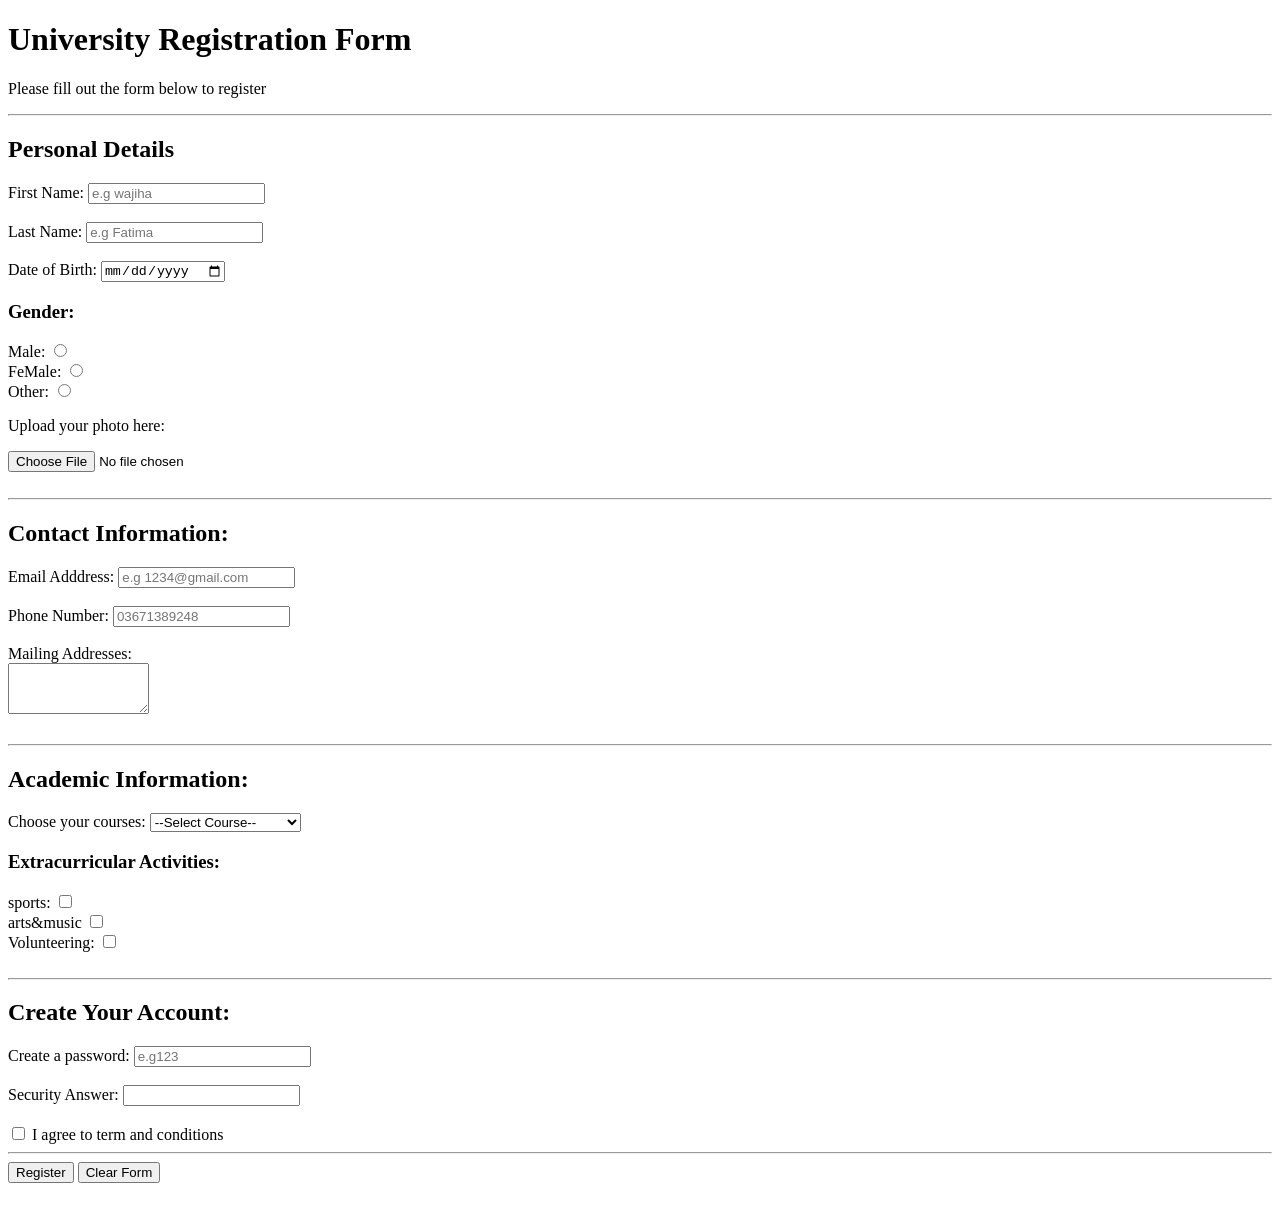
<file: HTML-Projects/University_Registration_Form/index.html>
<!DOCTYPE html>
<html lang="en">
<head>
    <meta charset="UTF-8">
    <meta name="viewport" content="width=device-width, initial-scale=1.0">
    
    <title>University Registration Form</title>
</head>
<body>
   
    <h1>University Registration Form</h1>
    <p>Please fill out the form below to register</p>
    <hr>
    <h2>Personal Details</h2>
    <form>
        <label for="FName">First Name:</label>
        <input type="text" id="FName" name="firstName" placeholder="e.g wajiha" >
        <br><br>

        <label for="LName">Last Name:</label>
        <input type="text" id="LName" name="lastName" placeholder="e.g Fatima" >
        <br><br>

        <label for="DOB">Date of Birth:</label>
        <input type="date" id="DOB" name="DOB" >
        <br>

        <h3>Gender:</h3>

        <label for="male">Male:</label>
        <input type="radio" id="male" name="Gender" value="male">
        <br>

        <label for="female">FeMale:</label>
        <input type="radio" id="female" name="Gender" value="female">
        <br>

        <label for="other">Other:</label>
        <input type="radio" id="other" name="Gender" value="other">
        <br>

        <p>Upload your photo here:</p>
        <input type="file" name="file">
        <br><br>
        <hr>

        <h2>Contact Information:</h2>
         
        <label for="Email">Email Adddress:</label>
        <input type="email" id="Email" name="Email" placeholder="e.g 1234@gmail.com"  required>
        <br><br>

        <label for="Phone">Phone Number:</label>
        <input type="tel" id="Phone" name="Phone" placeholder="03671389248"  required>
        <br><br>

        <label for="mail">Mailing Addresses:</label>
        <br>
        <textarea id="mail" name="MailingAddresses" rows="3" cols="15"></textarea>
        <br><br>
        <hr>

        <h2>Academic Information:</h2>

        <label for="course">Choose your courses:</label>
      
        <select id="course" name="courses">
         
        <option value=" " selected disabled>--Select Course--</option>
        <option value="CN">Computer Networking</option>
        <option value="Programming">Programming</option>
        <option value="IS">Information Security</option>
        </select>

        <h3>Extracurricular Activities:</h3>

        <label for="sports">sports:</label>
        <input type="checkbox" id="sports" name="Activities" value="sports">
        <br>
        <label for="arts">arts&music</label>
        <input type="checkbox" id="arts" name="Activities" value="arts">
        <br>
        <label for="Volunteering">Volunteering:</label>
        <input type="checkbox" id="Volunteering" name="Activities" value="Volunteering">
        <br><br>
        <hr>

        <h2>Create Your Account:</h2>

        <label for="Password">Create a password:</label>
        <input type="password" id="Password" name="Password" placeholder="e.g123">
        <br><br>
        <label for="sec">Security Answer:</label>
        <input type="text" id="sec" name="Security" >
        <br><br>
        <input type="checkbox" id="policy" name="policy" value="accepted" required>
        <label for="policy">I agree to term and conditions</label>
             
        <hr>

        <button type="submit">Register</button>
        <button type="reset">Clear Form</button>

        <br><br>

    </form>
</body>
</html>
</file>
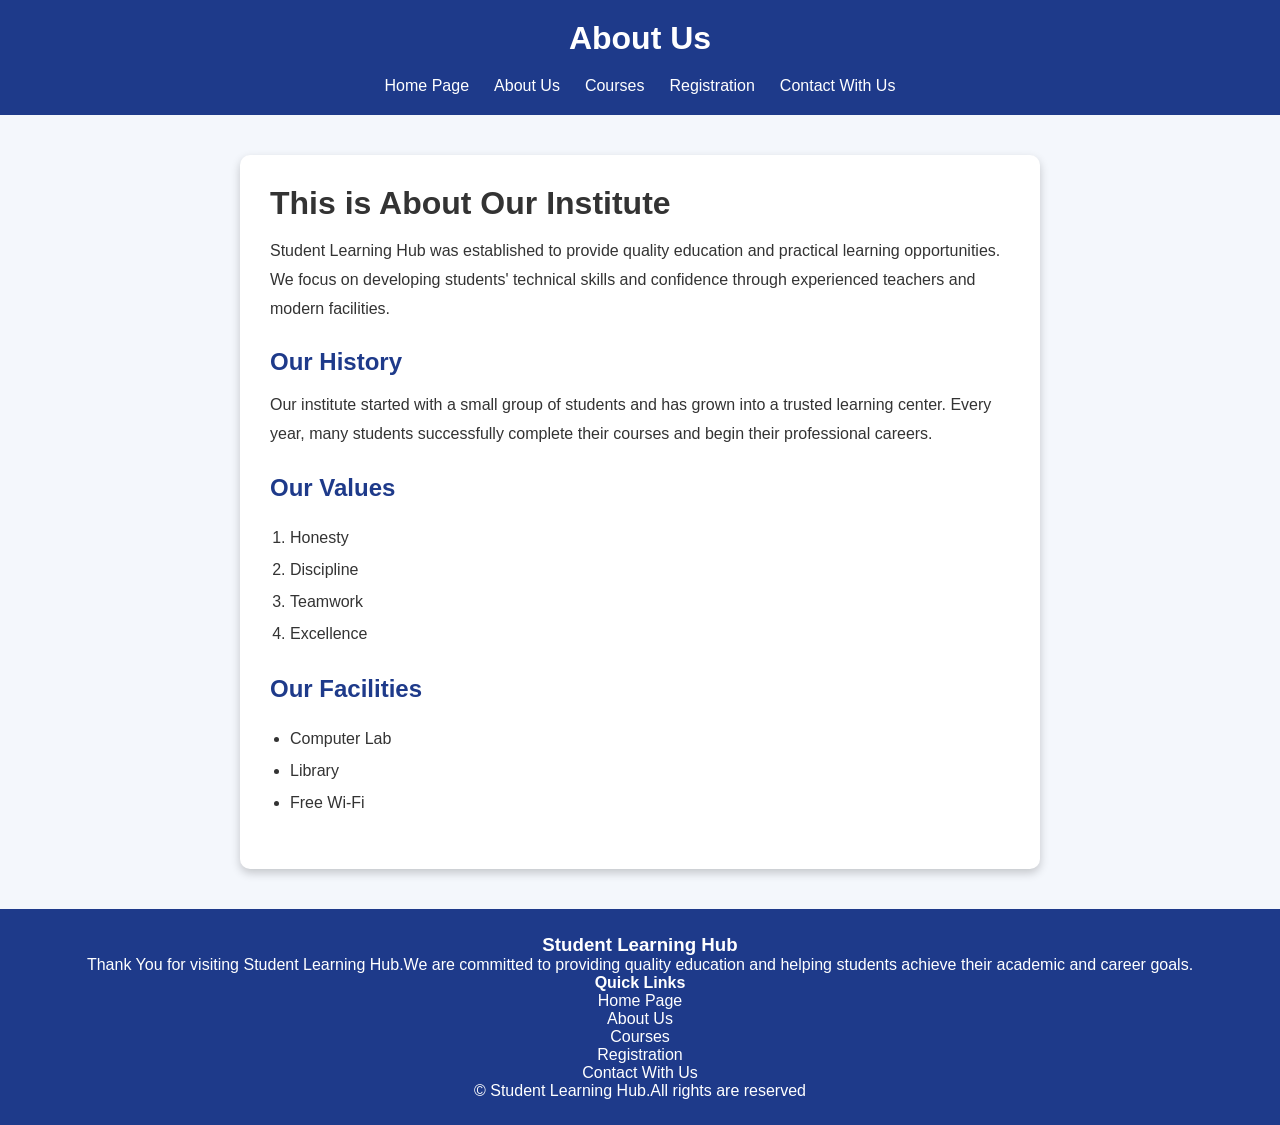
<file: CSS-Projects/Student-Learning-Hub/about.html>
<!DOCTYPE html>
<html lang="en">
<head>
    <meta charset="UTF-8">
    <meta name="viewport" content="width=device-width, initial-scale=1.0">
    <title>About - Student Learning Hub</title>
    <link rel="stylesheet" href="style.css">
 </head>
 <body>
    <header class="header">
       <h1>About Us</h1>
       <nav>
       <ul>
        <li><a href="index.html">Home Page</a></li>
        <li><a href="about.html">About Us</a></li>
        <li><a href="courses.html">Courses</a></li>
        <li><a href="registration.html">Registration</a></li>
        <li><a href="contact.html">Contact With Us</a></li>
       </ul>
       </nav>
    </header>
    <main>
        <div class="container">
     <h1>This is About Our Institute</h1>
     <p>Student Learning Hub was established to provide quality education and practical learning opportunities. We focus on developing students' technical skills and confidence through experienced teachers and modern facilities.</p>
     <h2>Our History</h2>
     <p>Our institute started with a small group of students and has grown into a trusted learning center. Every year, many students successfully complete their courses and begin their professional careers.</p>
     <h2>Our Values</h2>
     <ol class="about-list">
        <li>Honesty</li>
        <li>Discipline</li>
        <li>Teamwork</li>
        <li>Excellence</li>
     </ol>
     <h2>Our Facilities</h2>
     <ul class="about-list">
        <li>Computer Lab</li>
        <li>Library</li>
        <li>Free Wi-Fi</li>
     </ul>
   </div>
   </main>

   <footer class="footer">
     <h3>Student Learning Hub</h3>
     <p>Thank You for visiting Student Learning Hub.We are committed to providing quality education and helping students achieve their academic and career goals.</p>
     
     <h4>Quick Links</h4>

      <a href="index.html">Home Page</a>
      <br>
      <a href="about.html">About Us</a>
      <br>
      <a href="courses.html">Courses</a>
      <br>
      <a href="registration.html">Registration</a>
      <br>
      <a href="contact.html">Contact With Us</a>
      <br>
        
      <p>&copy; Student Learning Hub.All rights are reserved</p>
   </footer>
</body>
</html>
</file>
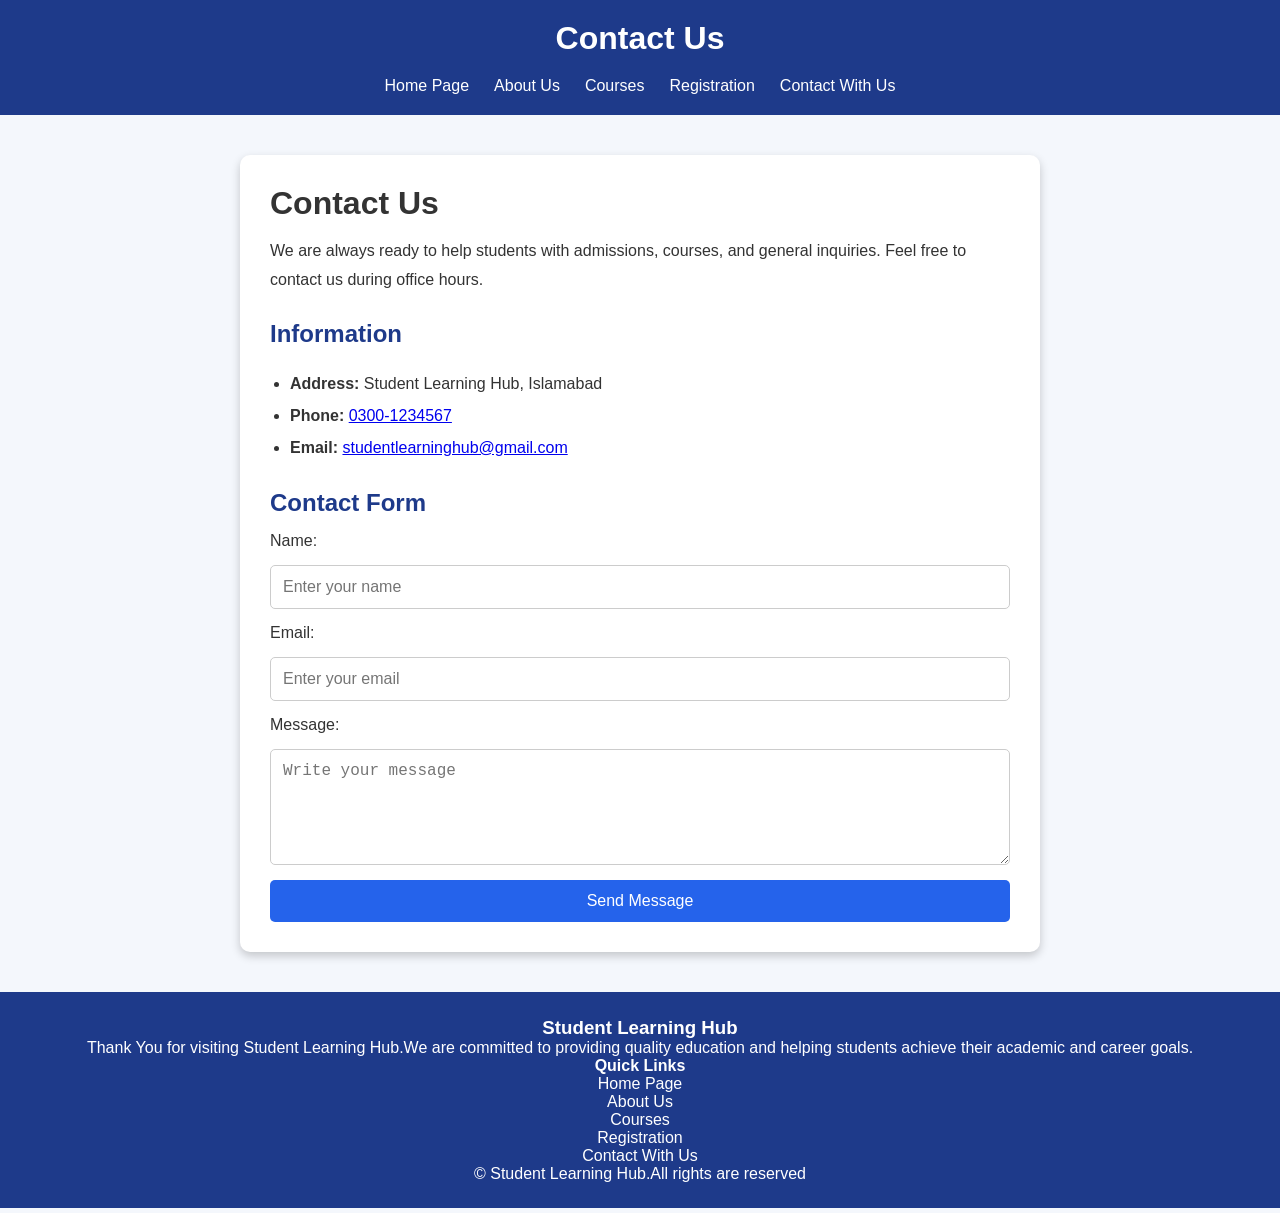
<file: CSS-Projects/Student-Learning-Hub/contact.html>
<!DOCTYPE html>
<html lang="en">
<head>
    <meta charset="UTF-8">
    <meta name="viewport" content="width=device-width, initial-scale=1.0">
    <title>Contact - Student Learning Hub</title>
    <link rel="stylesheet" href="style.css">
 </head>
 <body>
    <header class="header">
       <h1>Contact Us</h1>
       <nav>
       <ul>
        <li><a href="index.html">Home Page</a></li>
        <li><a href="about.html">About Us</a></li>
        <li><a href="courses.html">Courses</a></li>
        <li><a href="registration.html">Registration</a></li>
        <li><a href="contact.html">Contact With Us</a></li>
      
       </ul>
       </nav>
   </header>
   <main>
        <div class="container">
       <h1>Contact Us</h1>
       <p>We are always ready to help students with admissions, courses, and general inquiries. Feel free to contact us during office hours.</p>
       
       <div class="contact-info">

       <h2>Information</h2>

       <ul>
        <li><strong>Address:</strong> Student Learning Hub, Islamabad</li>
        <li><strong>Phone:</strong> <a href="tel:03001234567">0300-1234567</a></li>
        <li><strong>Email:</strong> <a href="mailto:studentlearninghub@gmail.com">studentlearninghub@gmail.com</a></li>
       </ul>

       </div>
       <h2>Contact Form</h2>

       <form class="contact-form">

        <label>Name:</label>
        <input type="text" placeholder="Enter your name">

        <label>Email:</label>
        <input type="email" placeholder="Enter your email">

        <label>Message:</label>
        <textarea rows="5" placeholder="Write your message"></textarea>

       <button type="submit" class="btn-submit">Send Message</button>

    </form>
    </div>
   </main>
   <footer class="footer">
     <h3>Student Learning Hub</h3>
     <p>Thank You for visiting Student Learning Hub.We are committed to providing quality education and helping students achieve their academic and career goals.</p>
     
     <h4>Quick Links</h4>

        <a href="index.html">Home Page</a>
        <br>
        <a href="about.html">About Us</a>
        <br>
        <a href="courses.html">Courses</a>
        <br>
        <a href="registration.html">Registration</a>
        <br>
        <a href="contact.html">Contact With Us</a>
        <br>
        
        <p>&copy; Student Learning Hub.All rights are reserved</p>
     </footer>
 </body>
 </html>
</file>
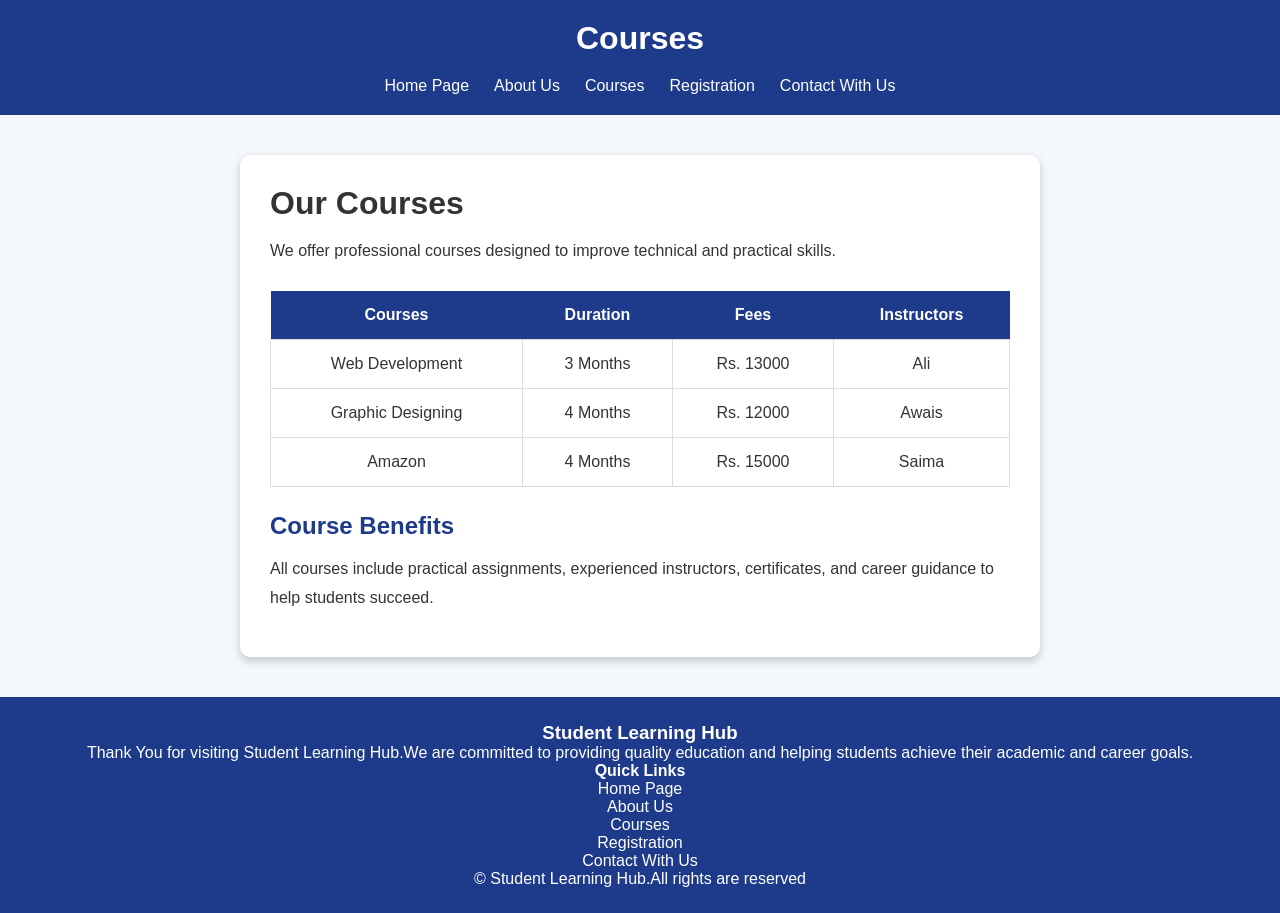
<file: CSS-Projects/Student-Learning-Hub/courses.html>
<!DOCTYPE html>
<html lang="en">
<head>
    <meta charset="UTF-8">
    <meta name="viewport" content="width=device-width, initial-scale=1.0">
    <title>Courses - Student Learning Hub</title>
   <link rel="stylesheet" href="./style.css">
</head>
<body>
     <header class="header">
       <h1> Courses</h1>
       <nav>
       <ul>
        <li><a href="index.html">Home Page</a></li>
        <li><a href="about.html">About Us</a></li>
         <li><a href="courses.html">Courses</a></li>
        <li><a href="registration.html">Registration</a></li>
        <li><a href="contact.html">Contact With Us</a></li>
       </ul>
       </nav>
     </header>
     <main>

     <div class="container">
     <h1>Our Courses</h1>
        <p>We offer professional courses designed to improve technical and practical skills.</p>
     <table class="course-table">
     <tr>
        <th>Courses</th>
        <th>Duration</th>
        <th>Fees</th>
        <th>Instructors</th>
     </tr>
     <tr>
        <td>Web Development</td>
        <td>3 Months</td>
        <td>Rs. 13000</td>
        <td>Ali</td>
     </tr>
     <tr>
        <td>Graphic Designing</td>
        <td>4 Months</td>
        <td>Rs. 12000</td>
        <td>Awais</td>
     </tr>
     <tr>
        <td>Amazon</td>
        <td>4 Months</td>
        <td>Rs. 15000</td>
        <td>Saima</td>
     </tr>
   
     </table>
      <h2>Course Benefits</h2>
      <p>All courses include practical assignments, experienced instructors, certificates, and career guidance to help students succeed.</p>
     </div>
     </main>

    <footer class="footer">
      <h3>Student Learning Hub</h3>
     <p>Thank You for visiting Student Learning Hub.We are committed to providing quality education and helping students achieve their academic and career goals.</p>
     
     <h4>Quick Links</h4>

        <a href="index.html">Home Page</a>
        <br>
        <a href="about.html">About Us</a>
        <br>
        <a href="courses.html">Courses</a>
        <br>
        <a href="registration.html">Registration</a>
        <br>
        <a href="contact.html">Contact With Us</a>
        <br>
        
        <p>&copy; Student Learning Hub.All rights are reserved</p>
     </footer>
</body>
</html>
</file>
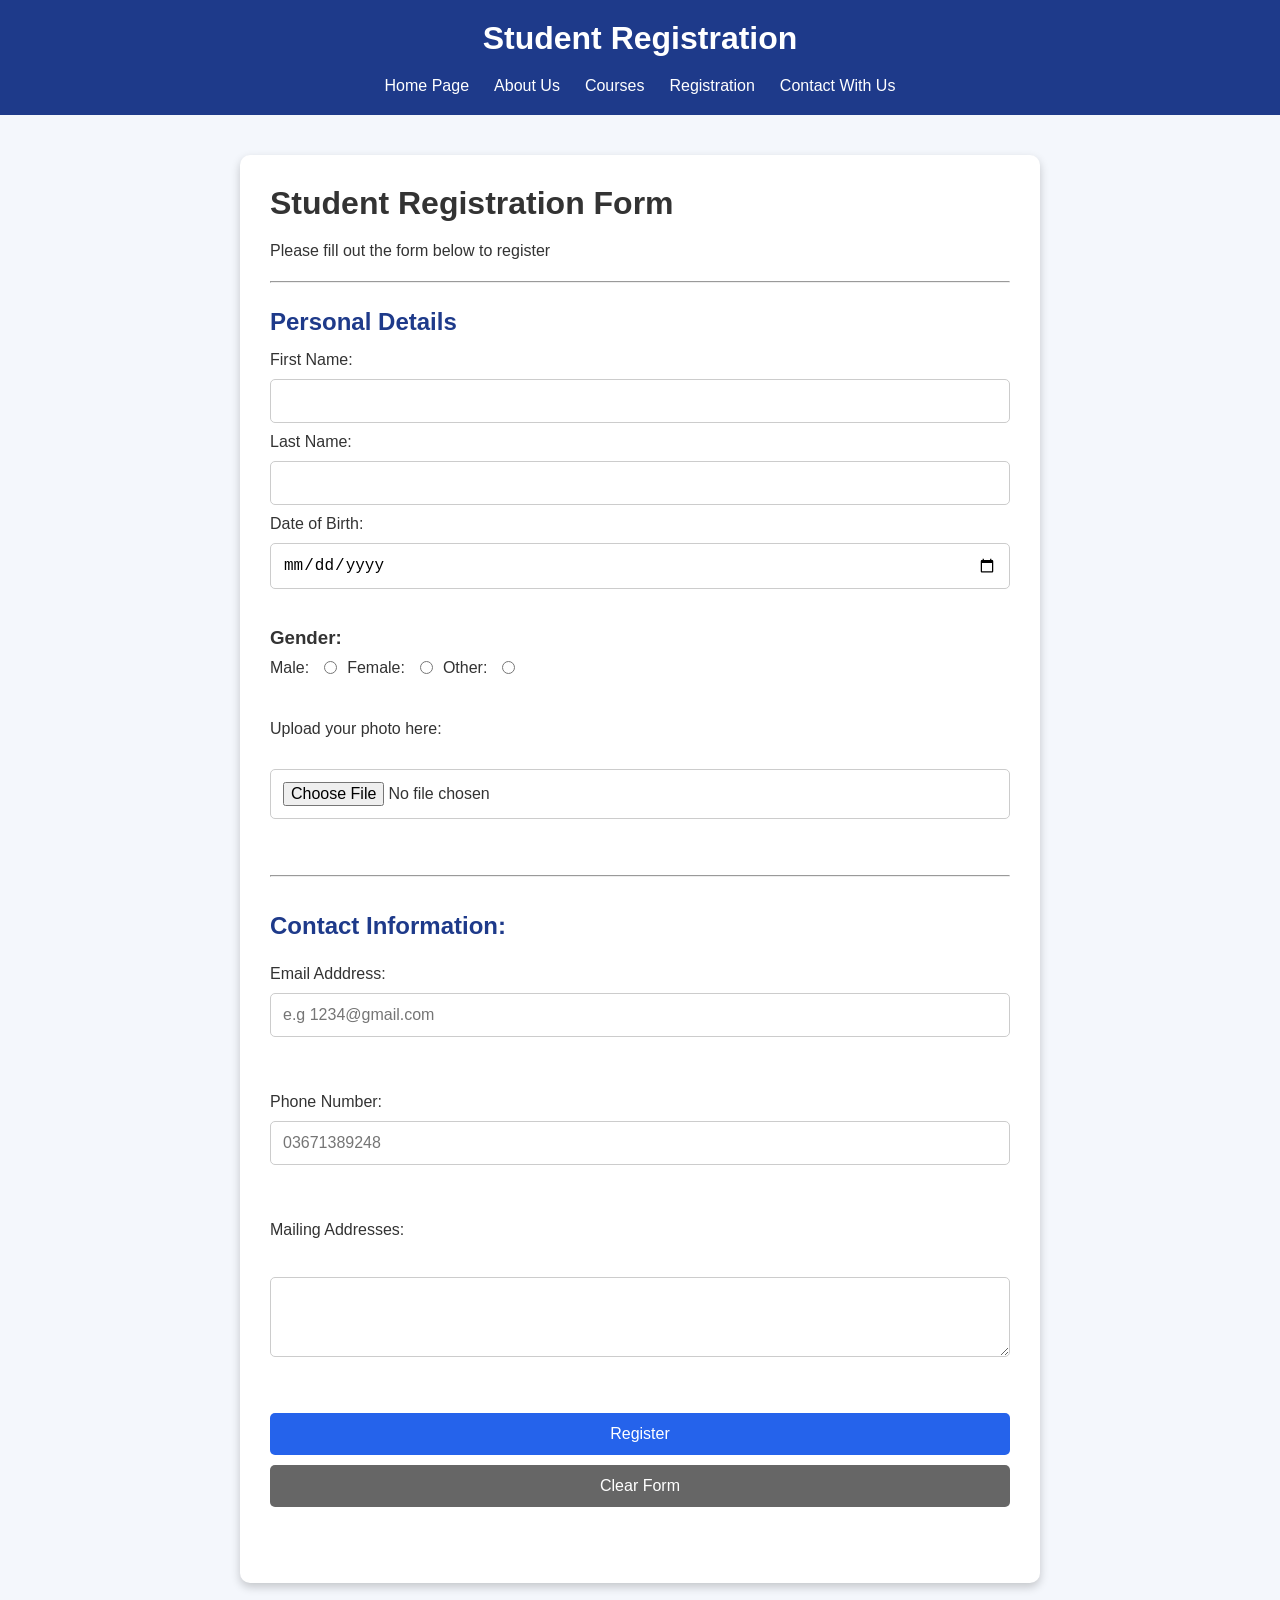
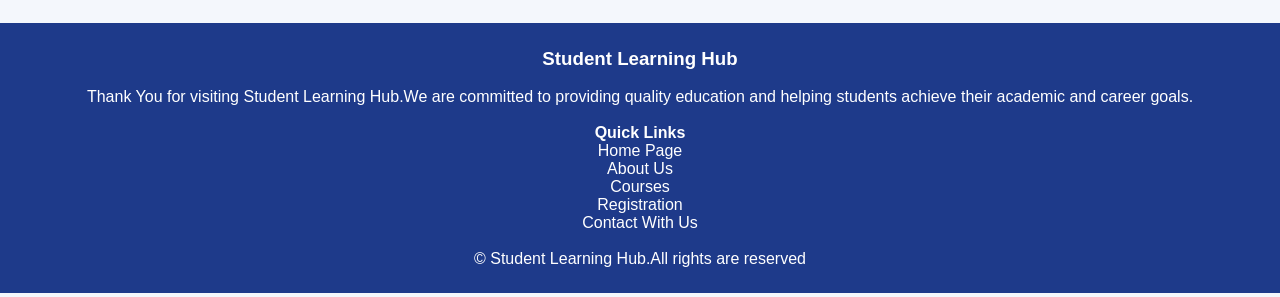
<file: CSS-Projects/Student-Learning-Hub/registration.html>
<!DOCTYPE html>
<html lang="en">
<head>
    <meta charset="UTF-8">
    <meta name="viewport" content="width=device-width, initial-scale=1.0">
    <title>Registration - Student Learning Hub</title>
    <link rel="stylesheet" href="style.css">
 </head>
 <body>
     <header class="header">
       <h1>Student Registration</h1>
       <nav>
       <ul>
        <li><a href="index.html">Home Page</a></li>
        <li><a href="about.html">About Us</a></li>
        <li><a href="courses.html">Courses</a></li>
        <li><a href="registration.html">Registration</a></li>
        <li><a href="contact.html">Contact With Us</a></li>
       </ul>
       </nav>
     </header>
     <main>
        <div class="container">
        <h1>Student Registration Form</h1>
        <p>Please fill out the form below to register</p>
     <hr>
     <h2>Personal Details</h2>
     <form class="registration-form">
        <label for="FName">First Name:</label>
        <input type="text" id="FName" name="firstName"  >
      
        <label for="LName">Last Name:</label>
        <input type="text" id="LName" name="lastName"  >
        
        <label for="DOB">Date of Birth:</label>
        <input type="date" id="DOB" name="DOB" >
        <br>
        
        <h3>Gender:</h3>
        <div class="gender">
       <label for="male">Male:</label>
       <input type="radio" id="male" name="Gender" value="male">

      <label for="female">Female:</label>
      <input type="radio" id="female" name="Gender" value="female">

      <label for="other">Other:</label>
      <input type="radio" id="other" name="Gender" value="other" required>
      </div>
        <br>

        <p>Upload your photo here:</p>
        <input type="file" name="file">
        <br><br>
        <hr>

        <h2>Contact Information:</h2>
         
        <label for="Email">Email Adddress:</label>
        <input type="email" id="Email" name="Email" placeholder="e.g 1234@gmail.com"  required>
        <br><br>

        <label for="Phone">Phone Number:</label>
        <input type="tel" id="Phone" name="Phone" placeholder="03671389248"  required>
        <br><br>

        <label for="mail">Mailing Addresses:</label>
        <br>
        <textarea id="mail" name="MailingAddresses" rows="3" cols="15"></textarea>
        <br><br>
        
        <button type="submit" class="btn-submit">Register</button>

        <button type="reset" class="btn-reset">Clear Form</button>
         
        <br><br>
     </form> 
     </div>
     </main>

     <footer class="footer">
     <h3>Student Learning Hub</h3>
     <br>
     <p>Thank You for visiting Student Learning Hub.We are committed to providing quality education and helping students achieve their academic and career goals.</p>
     <br>
     <h4>Quick Links</h4>
        
        <a href="index.html">Home Page</a>
        <br>
        <a href="about.html">About Us</a>
        <br>
        <a href="courses.html">Courses</a>
        <br>
        <a href="registration.html">Registration</a>
        <br>
        <a href="contact.html">Contact With Us</a>
        <br>
        <br>
        <p>&copy; Student Learning Hub.All rights are reserved</p>
        
     </footer>
 </body>
 </html>
</file>
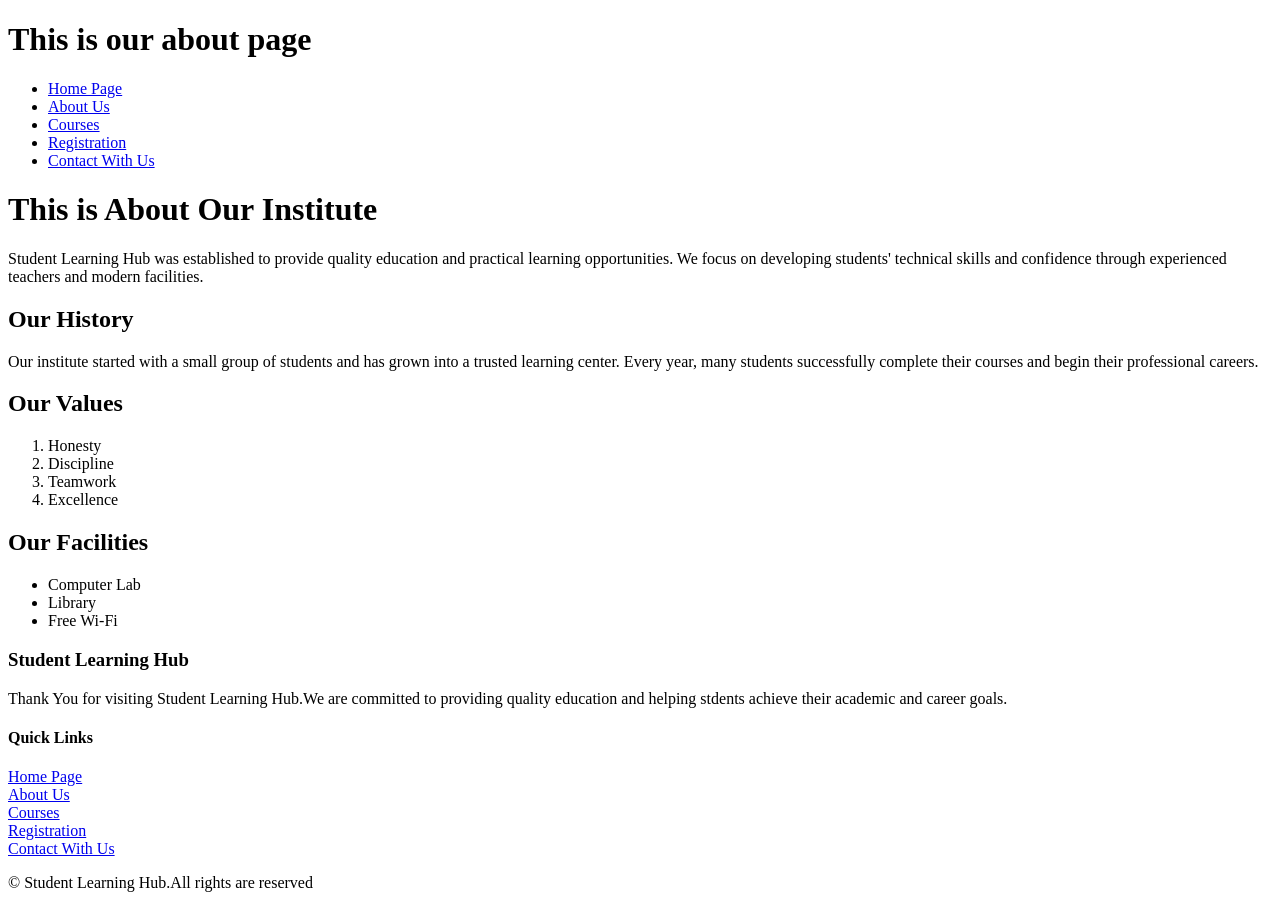
<file: HTML-Projects/Student-Learning-Hub/about.html>
<!DOCTYPE html>
<html lang="en">
<head>
    <meta charset="UTF-8">
    <meta name="viewport" content="width=device-width, initial-scale=1.0">
    <title>About - Student Learning Hub</title>
 </head>
 <body>
    <header>
       <h1>This is our about page</h1>
       <ul>
        <li><a href="index.html">Home Page</a></li>
        <li><a href="about.html">About Us</a></li>
        <li><a href="courses.html">Courses</a></li>
        <li><a href="registration.html">Registration</a></li>
        <li><a href="contact.html">Contact With Us</a></li>
       </ul>
    </header>
    <main>
     <h1>This is About Our Institute</h1>
     <p>Student Learning Hub was established to provide quality education and practical learning opportunities. We focus on developing students' technical skills and confidence through experienced teachers and modern facilities.</p>
     <h2>Our History</h2>
     <p>Our institute started with a small group of students and has grown into a trusted learning center. Every year, many students successfully complete their courses and begin their professional careers.</p>
     <h2>Our Values</h2>
     <ol>
        <li>Honesty</li>
        <li>Discipline</li>
        <li>Teamwork</li>
        <li>Excellence</li>
     </ol>
     <h2>Our Facilities</h2>
     <ul>
        <li>Computer Lab</li>
        <li>Library</li>
        <li>Free Wi-Fi</li>
     </ul>

   </main>

   <footer>
     <h3>Student Learning Hub</h3>
     <p>Thank You for visiting Student Learning Hub.We are committed to providing quality education and helping stdents achieve their academic and career goals.</p>
     
     <h4>Quick Links</h4>

      <a href="index.html">Home Page</a>
      <br>
      <a href="about.html">About Us</a>
      <br>
      <a href="courses.html">Courses</a>
      <br>
      <a href="registration.html">Registration</a>
      <br>
      <a href="contact.html">Contact With Us</a>
      <br>
        
      <p>&copy; Student Learning Hub.All rights are reserved</p>
   </footer>
</body>
</html>
</file>
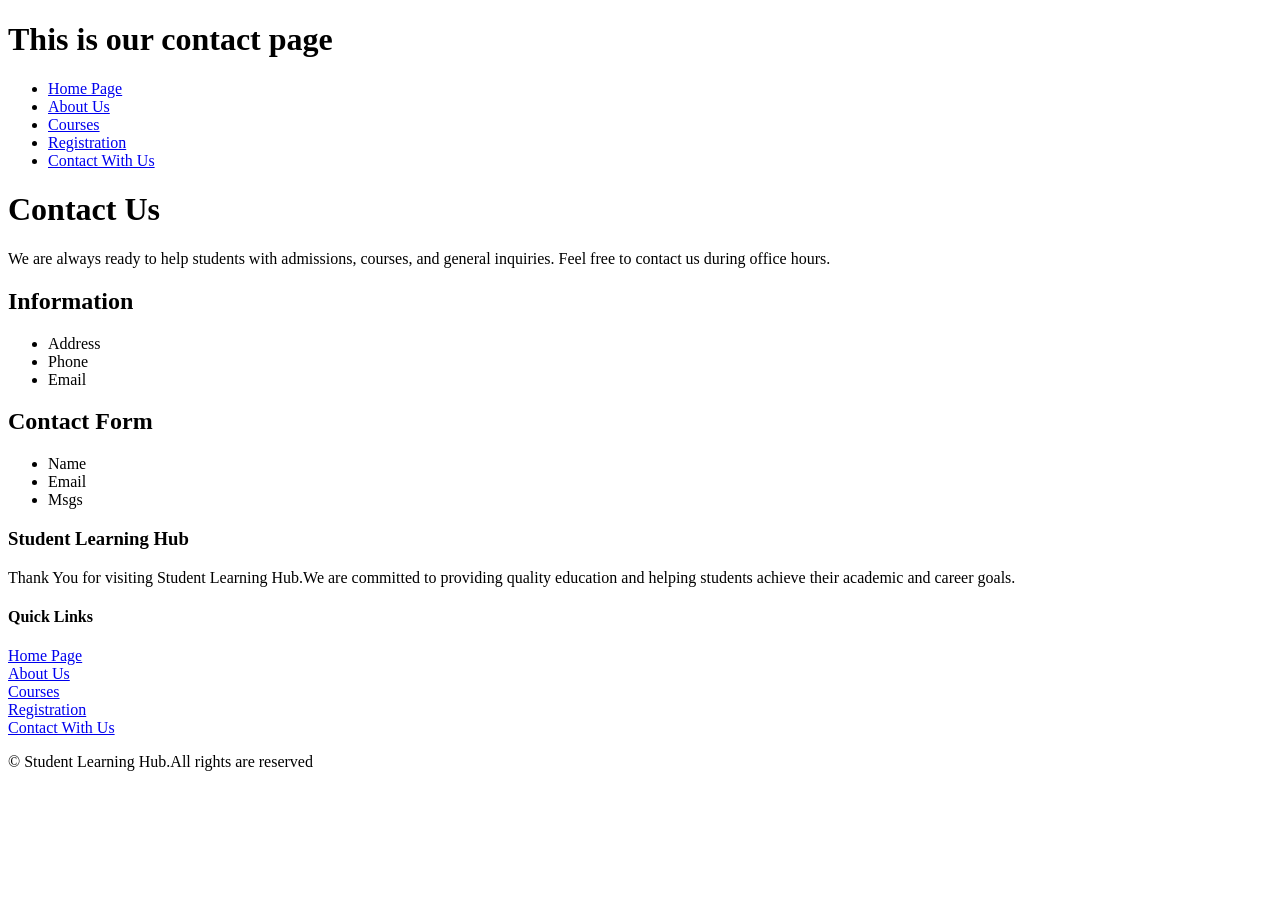
<file: HTML-Projects/Student-Learning-Hub/contact.html>
<!DOCTYPE html>
<html lang="en">
<head>
    <meta charset="UTF-8">
    <meta name="viewport" content="width=device-width, initial-scale=1.0">
    <title>Contact - Student Learning Hub</title>
 </head>
 <body>
    <header>
       <h1>This is our contact page</h1>
       <ul>
        <li><a href="index.html">Home Page</a></li>
        <li><a href="about.html">About Us</a></li>
        <li><a href="courses.html">Courses</a></li>
        <li><a href="registration.html">Registration</a></li>
        <li><a href="contact.html">Contact With Us</a></li>
       </ul>
   </header>
   <main>
       <h1>Contact Us</h1>
       <p>We are always ready to help students with admissions, courses, and general inquiries. Feel free to contact us during office hours.</p>
       <h2>Information</h2>
       <ul>
        <li>Address</li>
        <li>Phone</li>
        <li>Email</li>
       </ul>
       <h2>Contact Form</h2>
       <ul>
        <li>Name</li>
        <li>Email</li>
        <li>Msgs</li>
       </ul>
   </main>
   <footer>
     <h3>Student Learning Hub</h3>
     <p>Thank You for visiting Student Learning Hub.We are committed to providing quality education and helping students achieve their academic and career goals.</p>
     
     <h4>Quick Links</h4>

        <a href="index.html">Home Page</a>
        <br>
        <a href="about.html">About Us</a>
        <br>
        <a href="courses.html">Courses</a>
        <br>
        <a href="registration.html">Registration</a>
        <br>
        <a href="contact.html">Contact With Us</a>
        <br>
        
        <p>&copy; Student Learning Hub.All rights are reserved</p>
     </footer>
 </body>
 </html>
</file>
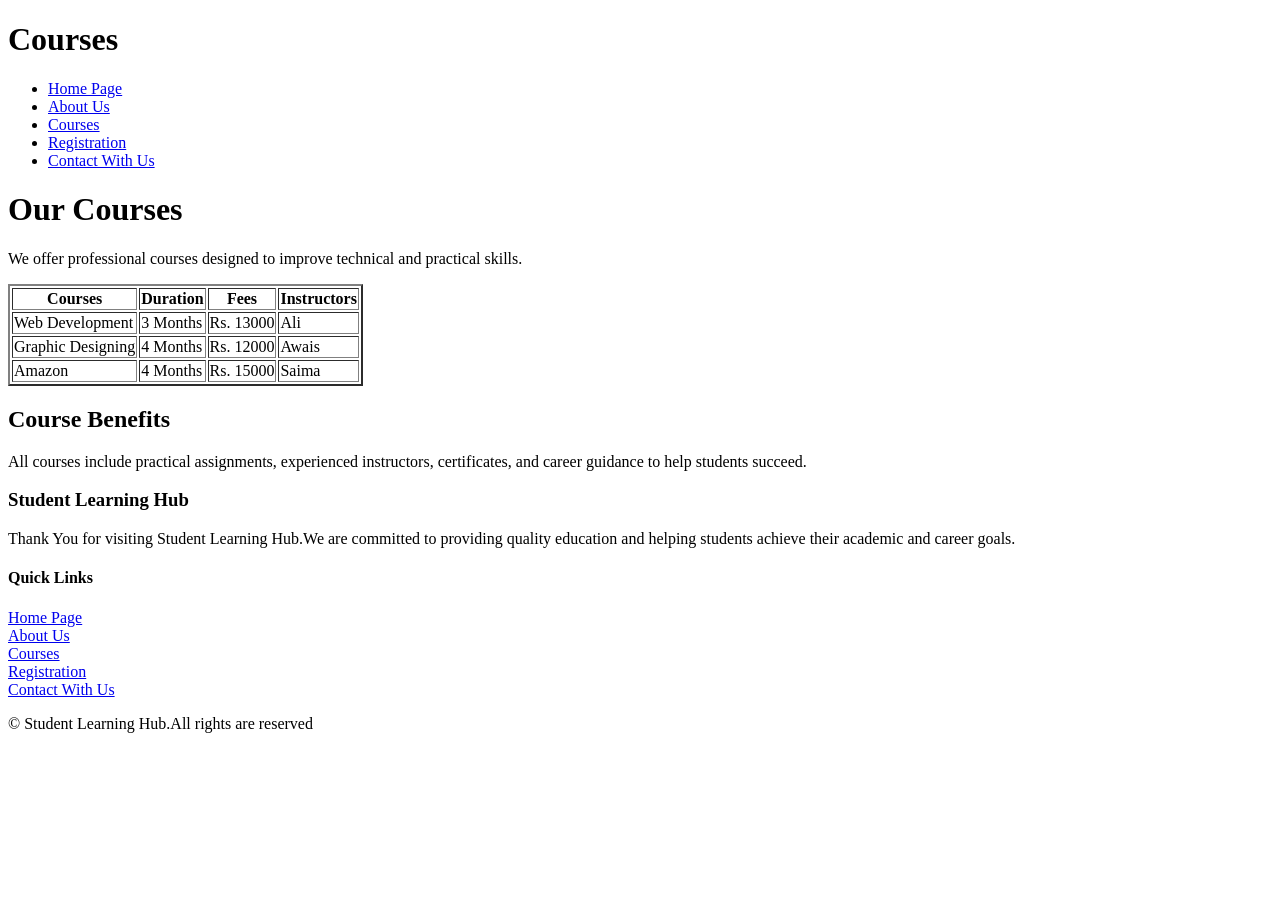
<file: HTML-Projects/Student-Learning-Hub/courses.html>
<!DOCTYPE html>
<html lang="en">
<head>
    <meta charset="UTF-8">
    <meta name="viewport" content="width=device-width, initial-scale=1.0">
    <title>Courses - Student Learning Hub</title>
</head>
<body>
     <header>
       <h1> Courses</h1>
       <ul>
        <li><a href="index.html">Home Page</a></li>
        <li><a href="about.html">About Us</a></li>
        <li><a href="courses.html">Courses</a></li>
        <li><a href="registration.html">Registration</a></li>
        <li><a href="contact.html">Contact With Us</a></li>
       </ul>
     </header>
     <main>
     <h1>Our Courses</h1>
        <p>We offer professional courses designed to improve technical and practical skills.</p>
     <table border="2">
     <tr>
        <th>Courses</th>
        <th>Duration</th>
        <th>Fees</th>
        <th>Instructors</th>
     </tr>
     <tr>
        <td>Web Development</td>
        <td>3 Months</td>
        <td>Rs. 13000</td>
        <td>Ali</td>
     </tr>
     <tr>
        <td>Graphic Designing</td>
        <td>4 Months</td>
        <td>Rs. 12000</td>
        <td>Awais</td>
     </tr>
     <tr>
        <td>Amazon</td>
        <td>4 Months</td>
        <td>Rs. 15000</td>
        <td>Saima</td>
     </tr>
   
     </table>
      <h2>Course Benefits</h2>
      <p>All courses include practical assignments, experienced instructors, certificates, and career guidance to help students succeed.</p>
     </main>

    <footer>
      <h3>Student Learning Hub</h3>
     <p>Thank You for visiting Student Learning Hub.We are committed to providing quality education and helping students achieve their academic and career goals.</p>
     
     <h4>Quick Links</h4>

        <a href="index.html">Home Page</a>
        <br>
        <a href="about.html">About Us</a>
        <br>
        <a href="courses.html">Courses</a>
        <br>
        <a href="registration.html">Registration</a>
        <br>
        <a href="contact.html">Contact With Us</a>
        <br>
        
        <p>&copy; Student Learning Hub.All rights are reserved</p>
     </footer>
</body>
</html>
</file>
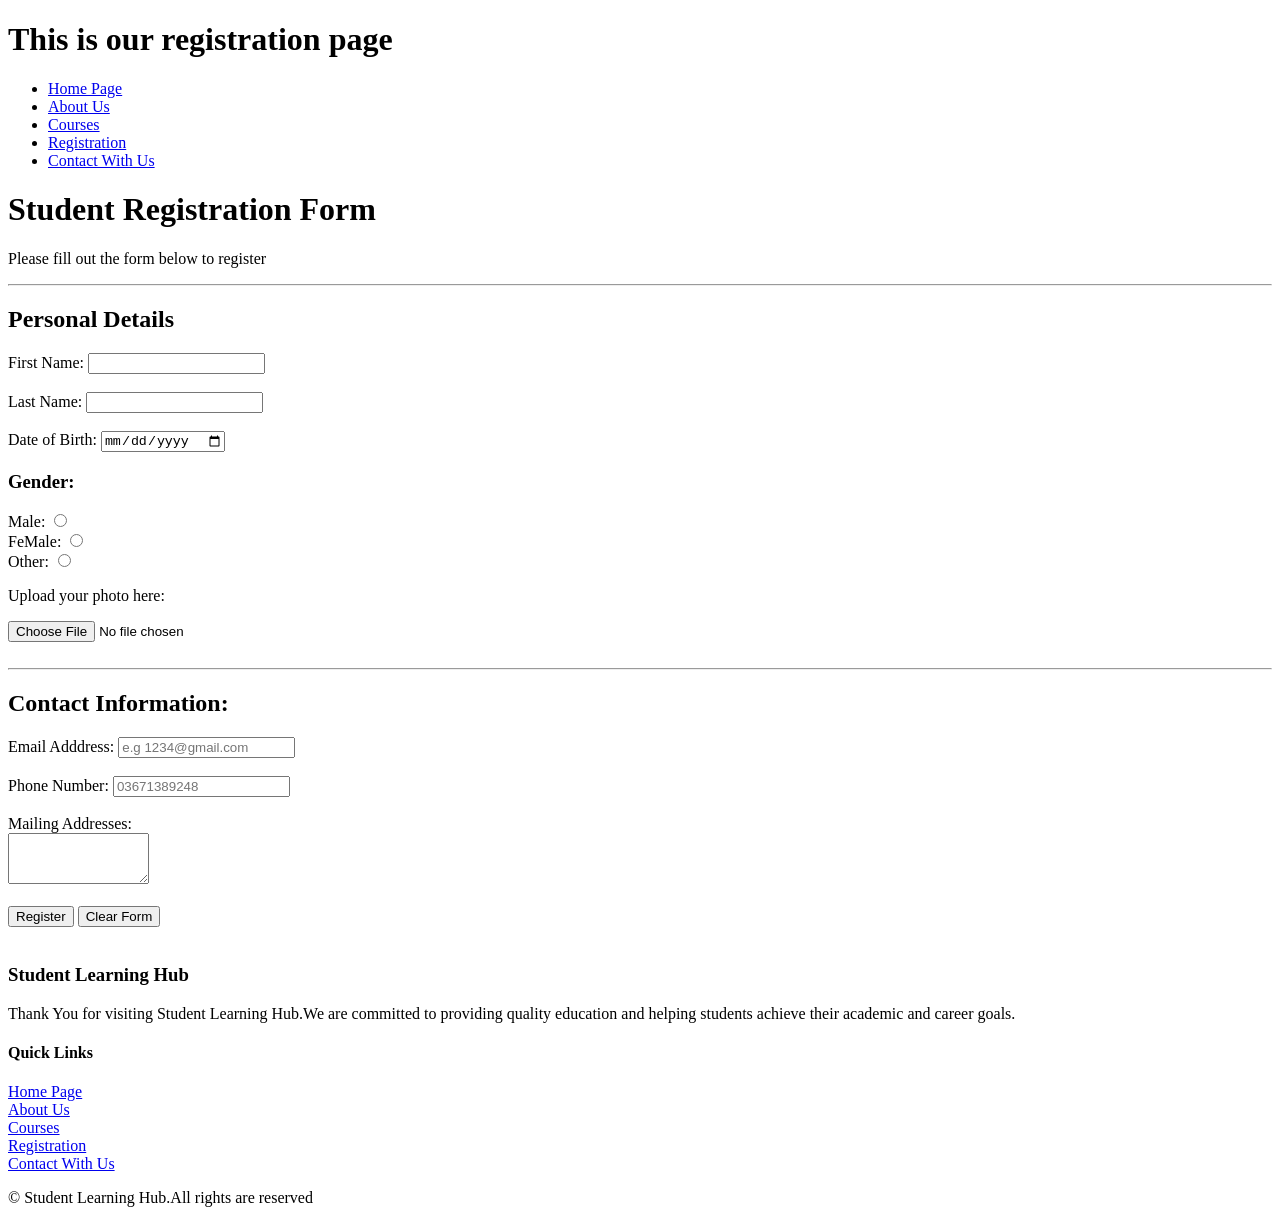
<file: HTML-Projects/Student-Learning-Hub/registration.html>
<!DOCTYPE html>
<html lang="en">
<head>
    <meta charset="UTF-8">
    <meta name="viewport" content="width=device-width, initial-scale=1.0">
    <title>Registration - Student Learning Hub</title>
 </head>
 <body>
     <header>
       <h1>This is our registration page</h1>
       <ul>
        <li><a href="index.html">Home Page</a></li>
        <li><a href="about.html">About Us</a></li>
        <li><a href="courses.html">Courses</a></li>
        <li><a href="registration.html">Registration</a></li>
        <li><a href="contact.html">Contact With Us</a></li>
       </ul>
     </header>
     <main>
        <h1>Student Registration Form</h1>
        <p>Please fill out the form below to register</p>
     <hr>
     <h2>Personal Details</h2>
     <form>
        <label for="FName">First Name:</label>
        <input type="text" id="FName" name="firstName"  >
        <br><br>

        <label for="LName">Last Name:</label>
        <input type="text" id="LName" name="lastName"  >
        <br><br>

        <label for="DOB">Date of Birth:</label>
        <input type="date" id="DOB" name="DOB" >
        <br>

        <h3>Gender:</h3>

        <label for="male">Male:</label>
        <input type="radio" id="male" name="Gender" value="male">
        <br>

        <label for="female">FeMale:</label>
        <input type="radio" id="female" name="Gender" value="female">
        <br>

        <label for="other">Other:</label>
        <input type="radio" id="other" name="Gender" value="other">
        <br>

        <p>Upload your photo here:</p>
        <input type="file" name="file">
        <br><br>
        <hr>

        <h2>Contact Information:</h2>
         
        <label for="Email">Email Adddress:</label>
        <input type="email" id="Email" name="Email" placeholder="e.g 1234@gmail.com"  required>
        <br><br>

        <label for="Phone">Phone Number:</label>
        <input type="tel" id="Phone" name="Phone" placeholder="03671389248"  required>
        <br><br>

        <label for="mail">Mailing Addresses:</label>
        <br>
        <textarea id="mail" name="MailingAddresses" rows="3" cols="15"></textarea>
        <br><br>
        
        <button type="submit">Register</button>
        <button type="reset">Clear Form</button>

        <br><br>
     </form>   
     </main>

     <footer>
     <h3>Student Learning Hub</h3>
     <p>Thank You for visiting Student Learning Hub.We are committed to providing quality education and helping students achieve their academic and career goals.</p>
     
     <h4>Quick Links</h4>

        <a href="index.html">Home Page</a>
        <br>
        <a href="about.html">About Us</a>
        <br>
        <a href="courses.html">Courses</a>
        <br>
        <a href="registration.html">Registration</a>
        <br>
        <a href="contact.html">Contact With Us</a>
        <br>
        
        <p>&copy; Student Learning Hub.All rights are reserved</p>
     </footer>
 </body>
 </html>
</file>
<file: CSS-Projects/Student-Learning-Hub/style.css>
*{
    margin: 0;
    padding: 0;
    box-sizing: border-box;
}

body{
    background-color: #f4f7fc;
    color: #333333;
    font-family: Arial, sans-serif;
}

.header{
    background-color: #1e3a8a;
    color: white;
    padding: 20px;
    text-align: center;
}

.header ul{
    list-style: none;
    display: flex;
    justify-content: center;
    gap: 25px;
    margin-top: 20px;
}


.header a{
    color: white;
    text-decoration: none;
    font-size: 16px;
}


.header a:hover{
    color: #ffd166;
}

.container{
    width: 80%;
    max-width: 800px;
    margin: 40px auto;
    background-color: white;
    padding: 30px;
    border-radius: 10px;
    box-shadow: 0 4px 10px rgba(0,0,0,0.2);
}

.container h1,
.container h2{
    margin-bottom: 15px;
}

.container p{
    margin-bottom: 15px;
}
.registration-form{
    display: flex;
    flex-direction: column;
    gap: 10px;
}


.registration-form input,
.registration-form textarea{
    padding: 12px;
    border: 1px solid #ccc;
    border-radius: 5px;
    font-size: 16px;
}


.registration-form input:focus,
.registration-form textarea:focus{
    outline: none;
    border-color: #2563eb;
}


.btn-submit,
.btn-reset{
    padding: 12px 20px;
    border: none;
    border-radius: 5px;
    cursor: pointer;
    font-size: 16px;
}


.btn-submit{
    background-color: #2563eb;
    color: white;
}


.btn-reset{
    background-color: #666;
    color: white;
}


.btn-submit:hover{
    background-color: #1e3a8a;
}


.btn-reset:hover{
    background-color: #333;
}
.footer{
    background-color: #1e3a8a;
    color: white;
    text-align: center;
    padding: 25px;
}

.footer a{
    color: white;
    text-decoration: none;
}

.footer a:hover{
    color: #ffd166;
}
.gender{
    display: flex;
    align-items: center;
    gap: 10px;
}
.gender label{
    margin-right: 5px;
}

.gender input{
    width: auto;
}

@media(max-width:768px){

    .header ul{
        flex-direction: column;
        gap: 10px;
    }

    .container{
        width: 95%;
    }

}


.logo{
    width: 200px;
    height: 200px;
    object-fit: cover;
    margin: 20px auto;
    border-radius: 50%;
}


.gallery-img{
    width: 100%;
    max-width: 600px;
    height: auto;
    display: block;
    margin: 20px auto;
    border-radius: 10px;
}
.course-table{
    width: 100%;
    border-collapse: collapse;
    margin-top: 25px;
}

.course-table th{
    background-color: #1e3a8a;
    color: white;
    padding: 15px;
}

.course-table td{
    padding: 15px;
    border: 1px solid #ddd;
    text-align: center;
}

.course-table tr:hover{
    background-color: #f1f5f9;
}

.contact-info ul{
    margin: 20px;
    line-height: 2;
}

.contact-form{
    display: flex;
    flex-direction: column;
    gap: 15px;
}

.contact-form input,
.contact-form textarea{

    padding: 12px;
    border: 1px solid #ccc;
    border-radius: 5px;
    font-size: 16px;

}

.contact-form input:focus,
.contact-form textarea:focus{

    outline: none;
    border-color: #2563eb;

}
.container h2{
    color: #1e3a8a;
    margin-top: 25px;
}
.container p{
    line-height: 1.8;
}
.about-list{
    margin: 20px;
    line-height: 2;
}
</file>
